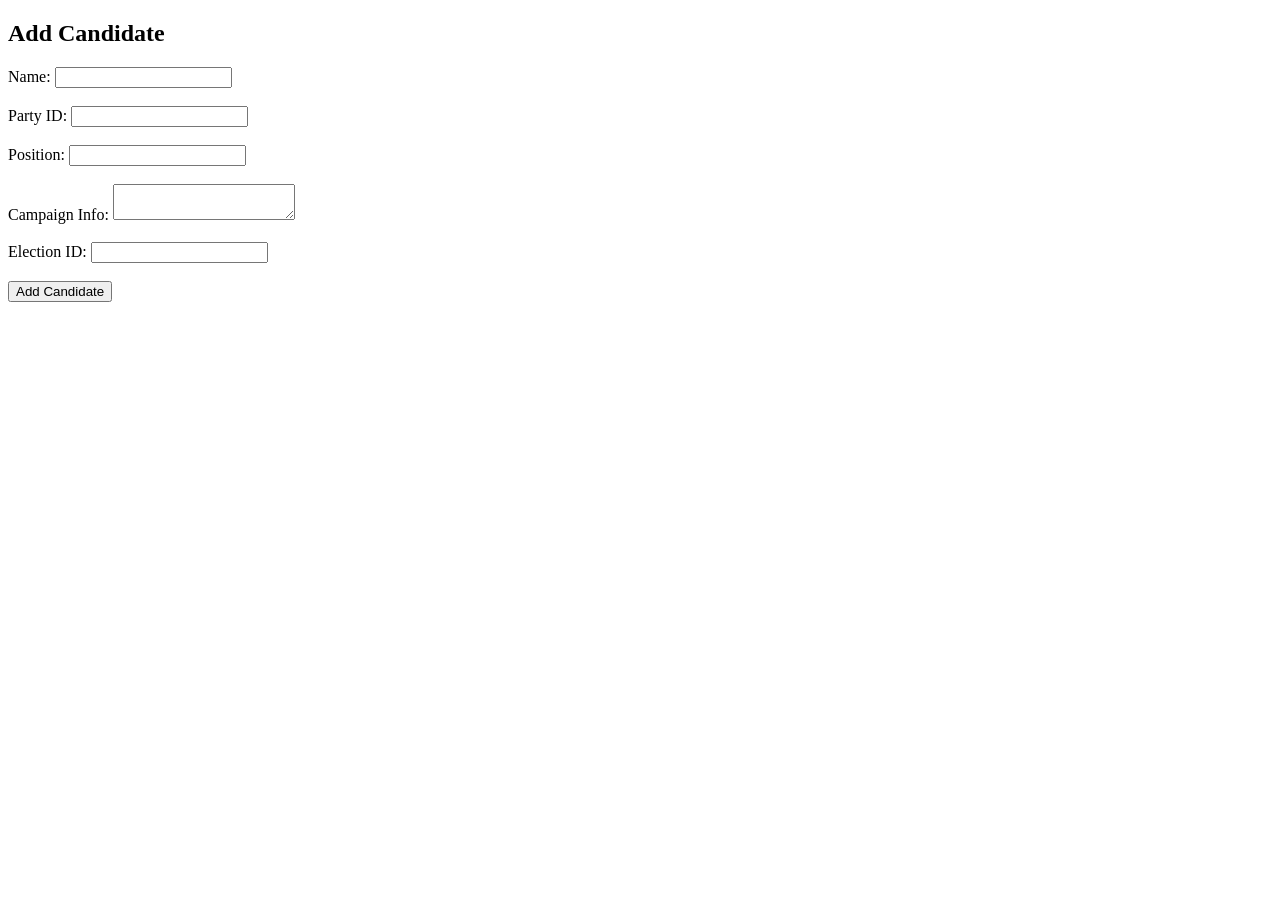
<file: frontend/add-candidate.html>
<!DOCTYPE html>
<html>
<head>
    <title>Add Candidate</title>
    <meta name="viewport" content="width=device-width, initial-scale=1.0">
</head>

<body>
    <h2>Add Candidate</h2>
    <form id="candidateForm">
        <label>Name:</label>
        <input type="text" id="name" required><br><br>
        <label>Party ID:</label>
        <input type="number" id="partyId" required><br><br>
        <label>Position:</label>
        <input type="text" id="position"><br><br>
        <label>Campaign Info:</label>
        <textarea id="campaignInfo"></textarea><br><br>
        <label>Election ID:</label>
        <input type="number" id="electionId" required><br><br>

        <button type="submit">Add Candidate</button>
    </form>

    <p id="msg"></p>

    <script>
        document.getElementById("candidateForm").addEventListener("submit", function(e) {
            e.preventDefault();

            const candidate = {
                name: document.getElementById("name").value,
                partyId: parseInt(document.getElementById("partyId").value),
                position: document.getElementById("position").value,
                campaignInfo: document.getElementById("campaignInfo").value,
                electionId: parseInt(document.getElementById("electionId").value)
            };

            fetch("http://localhost:8080/candidates/add", {
                method: "POST",
                headers: { "Content-Type": "application/json" },
                body: JSON.stringify(candidate)
            })
            .then(res => res.text())
            .then(msg => document.getElementById("msg").textContent = msg)
            .catch(() => document.getElementById("msg").textContent = "Error adding candidate.");
        });
    </script>
</body>
</html>
</file>
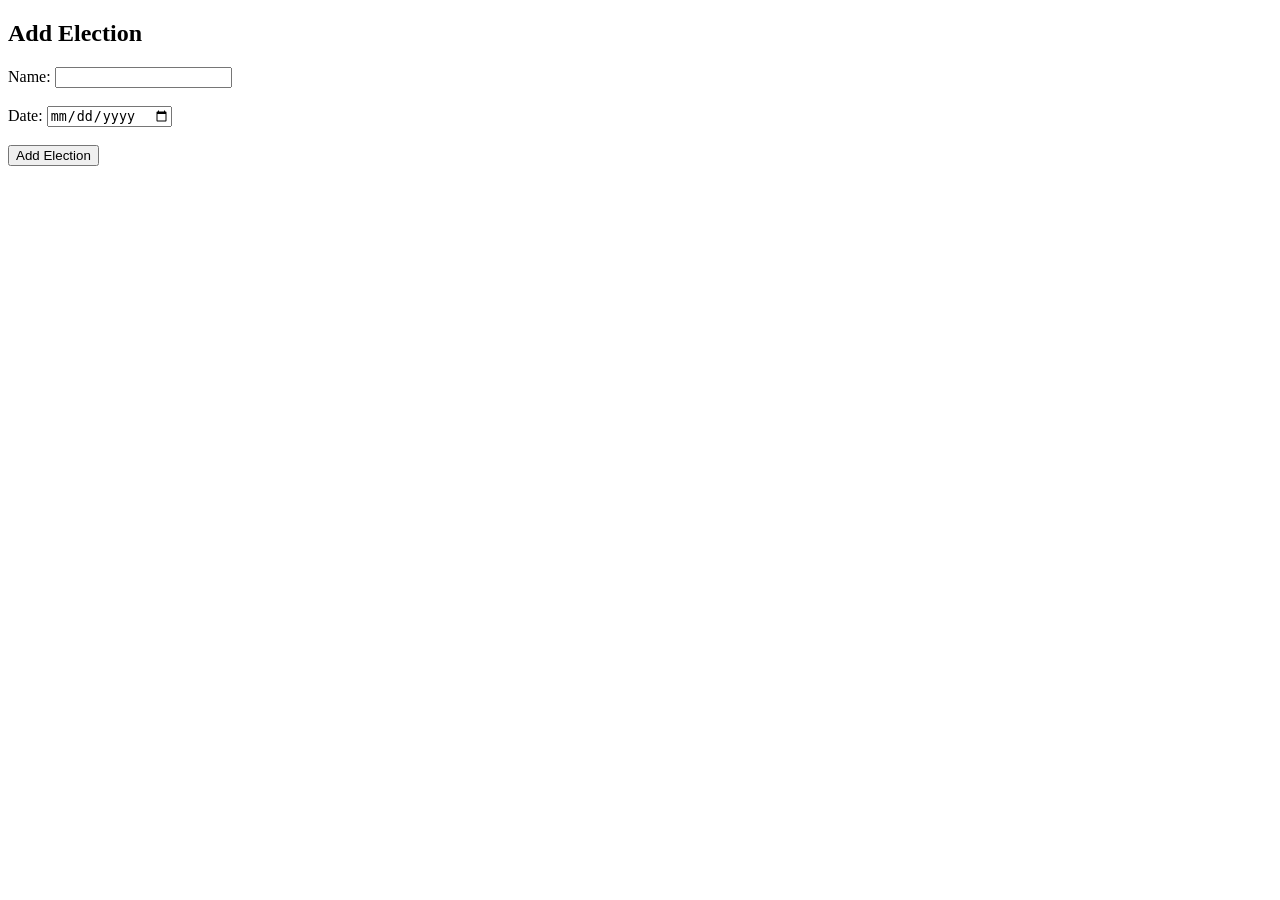
<file: frontend/add-election.html>
<!DOCTYPE html>
<html>
<head>
    <title>Add Election</title>
    <meta name="viewport" content="width=device-width, initial-scale=1.0">
</head>

<body>
    <h2>Add Election</h2>
    <form id="electionForm">
        <label>Name:</label>
        <input type="text" id="name" required><br><br>
        <label>Date:</label>
        <input type="date" id="date" required><br><br>
        <button type="submit">Add Election</button>
    </form>

    <p id="msg"></p>

    <script>
        document.getElementById("electionForm").addEventListener("submit", function(e) {
            e.preventDefault();

            const election = {
                name: document.getElementById("name").value,
                date: document.getElementById("date").value
            };

            fetch("http://localhost:8080/elections/add", {
                method: "POST",
                headers: { "Content-Type": "application/json" },
                body: JSON.stringify(election)
            })
            .then(res => res.text())
            .then(msg => document.getElementById("msg").textContent = msg)
            .catch(() => document.getElementById("msg").textContent = "Error adding election.");
        });
    </script>
</body>
</html>
</file>
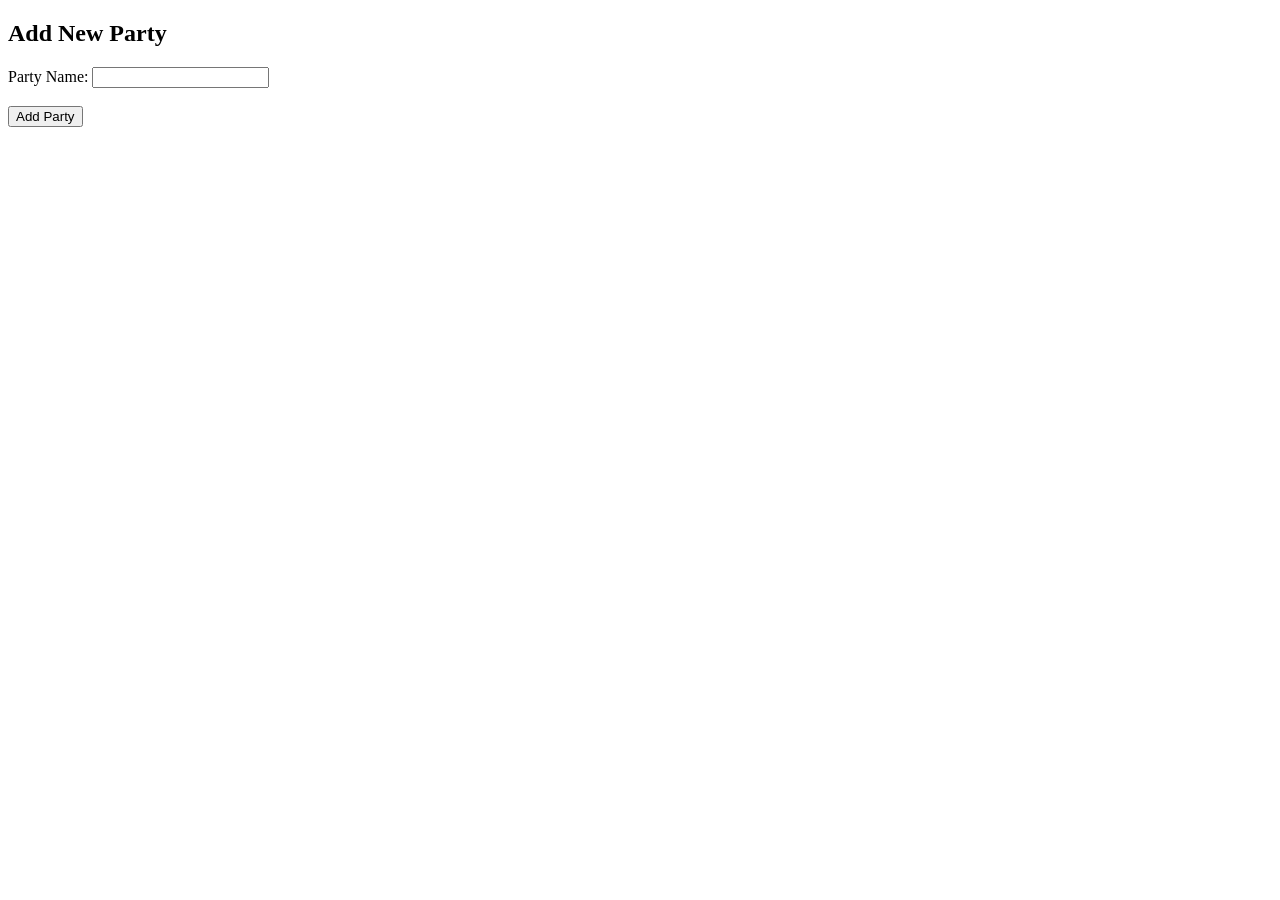
<file: frontend/add-party.html>
<!DOCTYPE html>
<html>
<head>
    <title>Add Party</title>
    <meta name="viewport" content="width=device-width, initial-scale=1.0">
   


</head>
<body>
    <h2>Add New Party</h2>
    <form id="partyForm">
        <label>Party Name:</label>
        <input type="text" id="name" required><br><br>
        <button type="submit">Add Party</button>
    </form>

    <p id="msg"></p>

    <script>
        document.getElementById("partyForm").addEventListener("submit", function(e) {
            e.preventDefault();
            const name = document.getElementById("name").value;

            fetch("http://localhost:8080/parties/add", {
                method: "POST",
                headers: { "Content-Type": "application/json" },
                body: JSON.stringify({ name })
            })
            .then(res => res.text())
            .then(msg => document.getElementById("msg").textContent = msg)
            .catch(() => document.getElementById("msg").textContent = "Error adding party.");
        });
    </script>
</body>
</html>
</file>
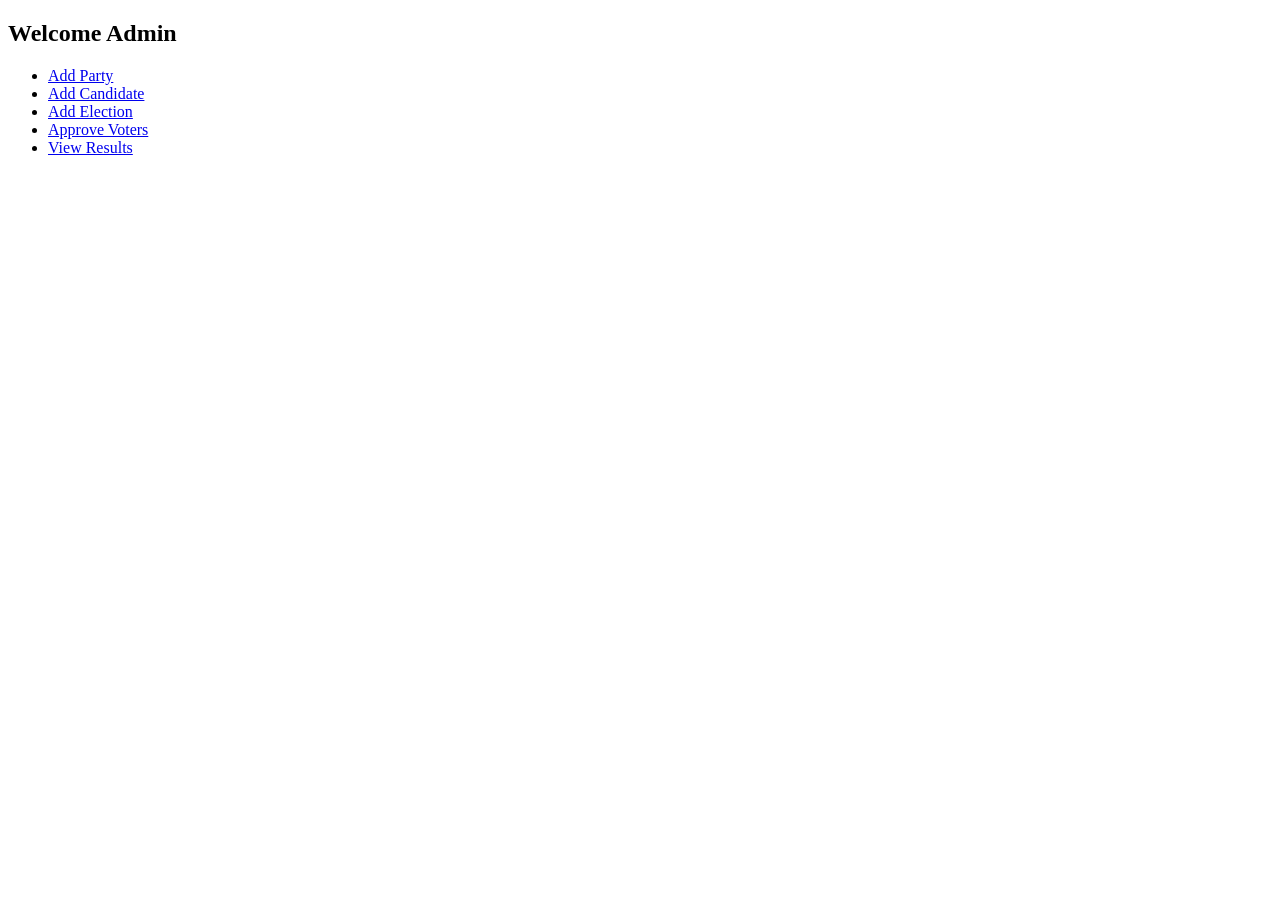
<file: frontend/admin-dashboard.html>
<!DOCTYPE html>
<html>
<head>
    <title>Admin Dashboard</title>
    <meta name="viewport" content="width=device-width, initial-scale=1.0">
</head>
<body>
    <h2>Welcome Admin</h2>
    <ul>
        <li><a href="add-party.html">Add Party</a></li>
        <li><a href="add-candidates.html">Add Candidate</a></li>
        <li><a href="add-election.html">Add Election</a></li>
        <li><a href="approve-voters.html">Approve Voters</a></li>
        <li><a href="results.html">View Results</a></li>
    </ul>

    <script src="navbar.js"></script>

</body>
</html>
</file>
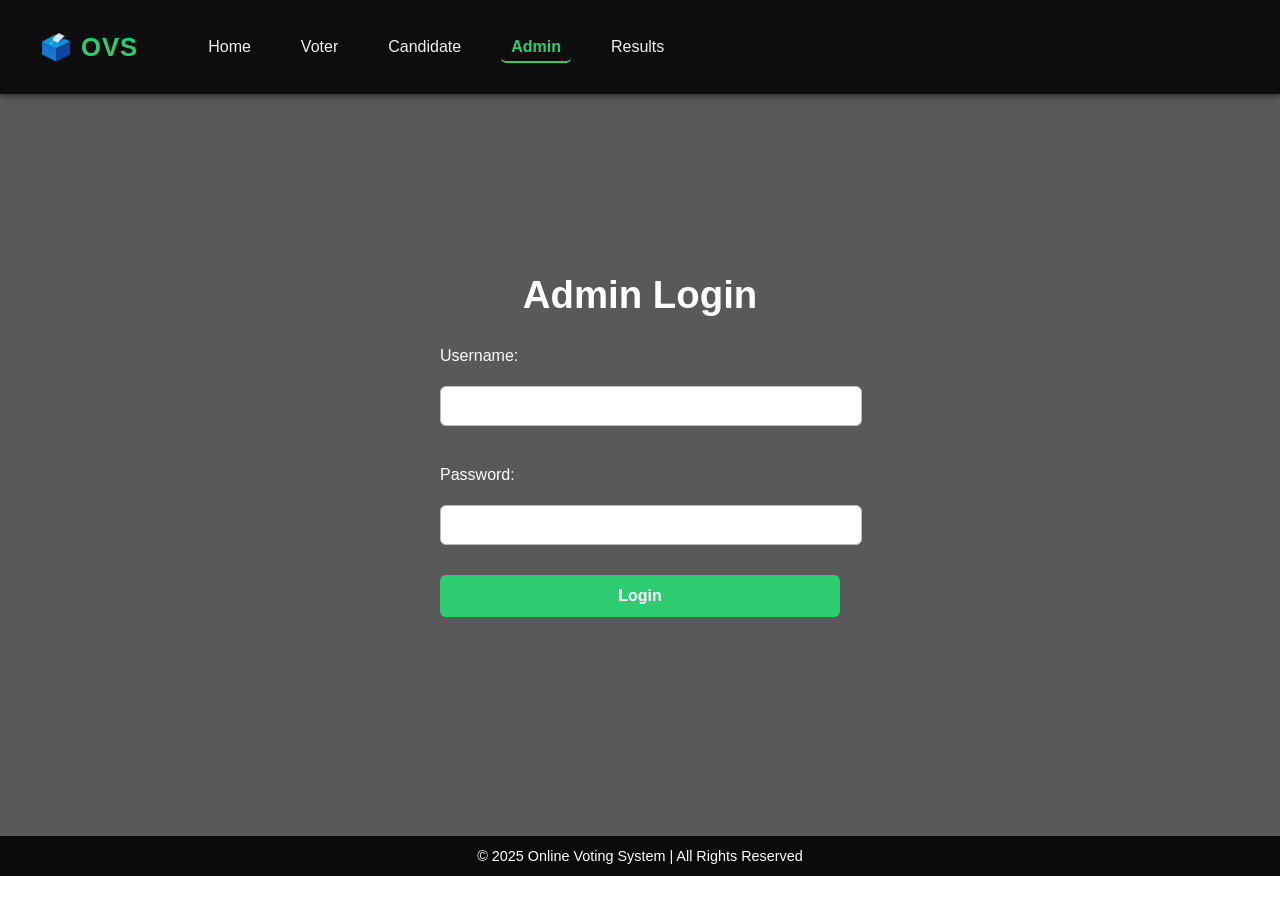
<file: frontend/admin-login.html>
<!DOCTYPE html>
<html lang="en">
<head>
  <meta charset="UTF-8">
  <meta name="viewport" content="width=device-width, initial-scale=1.0">
  <title>Admin Login | OVS</title>
  <link rel="stylesheet" href="style.css">
  <link rel="stylesheet" href="form.css">
</head>
<body>
  <!-- Navbar -->
  <nav>
    <div class="logo">🗳️ OVS</div>
    <div class="hamburger">
      <span></span>
      <span></span>
      <span></span>
    </div>
    <ul>
      <li><a href="index.html">Home</a></li>
      <li><a href="voter-login.html">Voter</a></li>
      <li><a href="candidate-login.html">Candidate</a></li>
      <li><a href="admin-login.html" class="active">Admin</a></li>
      <li><a href="results.html">Results</a></li>
    </ul>
  </nav>

  <!-- Overlay + Page Content -->
  <div class="overlay">
    <h2>Admin Login</h2>
    <form id="loginForm">
      <label for="username">Username:</label>
      <input type="text" id="username" required>

      <label for="password">Password:</label>
      <input type="password" id="password" required>

      <button type="submit">Login</button>
    </form>

    <!-- OTP step (hidden at first) -->
    <form id="otpForm" style="display:none; margin-top:20px;">
      <label for="otp">Enter OTP:</label>
      <input type="text" id="otp" required placeholder="6-digit code">
      <button type="submit">Verify OTP</button>
    </form>

    <p id="loginMsg"></p>
  </div>

  <!-- Footer -->
  <footer>
    © 2025 Online Voting System | All Rights Reserved
  </footer>

  <script>
    // Step 1: Username + Password
    document.getElementById("loginForm").addEventListener("submit", function(e) {
      e.preventDefault();
      const username = document.getElementById("username").value;
      const password = document.getElementById("password").value;

      fetch("http://localhost:8080/admin/login", {
        method: "POST",
        headers: { "Content-Type": "application/json" },
        body: JSON.stringify({ username, password })
      })
      .then(res => res.text())
      .then(msg => {
        if (msg === "Password OK. OTP sent.") {
          document.getElementById("loginMsg").textContent = "OTP sent to your email/phone.";
          document.getElementById("loginForm").style.display = "none"; // hide login
          document.getElementById("otpForm").style.display = "block";  // show OTP
        } else {
          document.getElementById("loginMsg").textContent = msg;
        }
      })
      .catch(() => document.getElementById("loginMsg").textContent = "Error logging in.");
    });

    // Step 2: OTP Verification
    document.getElementById("otpForm").addEventListener("submit", function(e) {
      e.preventDefault();
      const otp = document.getElementById("otp").value;

      fetch("http://localhost:8080/admin/verify-otp", {
        method: "POST",
        headers: { "Content-Type": "application/json" },
        body: JSON.stringify({ otp })
      })
      .then(res => res.text())
      .then(msg => {
        if (msg === "Login successful") {
          window.location.href = "admin-dashboard.html";
        } else {
          document.getElementById("loginMsg").textContent = msg;
        }
      })
      .catch(() => document.getElementById("loginMsg").textContent = "Error verifying OTP.");
    });
  </script>

  <script src="navbar.js"></script>
</body>
</html>


<!-- <!DOCTYPE html>
<html lang="en">
<head>
    <meta charset="UTF-8">
    <meta name="viewport" content="width=device-width, initial-scale=1.0">
    <title>Admin Login | OVS</title>
    <link rel="stylesheet" href="style.css">
    <link rel="stylesheet" href="form.css">

</head>
<body>
     Navbar 
    <nav>
        <div class="logo">🗳️ OVS</div>

        <div class="hamburger">
            <span></span>
            <span></span>
            <span></span>
       </div>
        
        <ul>
            <li><a href="index.html">Home</a></li>
            <li><a href="voter-login.html">Voter</a></li>
            <li><a href="candidates.html">Candidate</a></li>
            <li><a href="admin-login.html" class="active">Admin</a></li>
            <li><a href="results.html">Results</a></li>
        </ul>
    </nav>

    <!-- Overlay + Page Content 
    <div class="overlay">
        <h2>Admin Login</h2>
        <form id="loginForm">
            <label for="username">Username:</label>
            <input type="text" id="username" required>

            <label for="password">Password:</label>
            <input type="password" id="password" required>

            <button type="submit">Login</button>
        </form>
        <p id="loginMsg"></p>
    </div>

    <!-- Footer 
    <footer>
        © 2025 Online Voting System | All Rights Reserved
    </footer>

    <script>
        document.getElementById("loginForm").addEventListener("submit", function(e) {
            e.preventDefault();
            const username = document.getElementById("username").value;
            const password = document.getElementById("password").value;

            fetch("http://localhost:8080/admin/login", {
                method: "POST",
                headers: { "Content-Type": "application/json" },
                body: JSON.stringify({ username, password })
            })
            .then(res => res.text())
            .then(msg => {
                document.getElementById("loginMsg").textContent = msg;
                if (msg === "Login successful") {
                    window.location.href = "admin-dashboard.html";
                }
            })
            .catch(() => document.getElementById("loginMsg").textContent = "Error logging in.");
        });
    </script>

     <script src="navbar.js"></script>
</body>
</html> -->
</file>
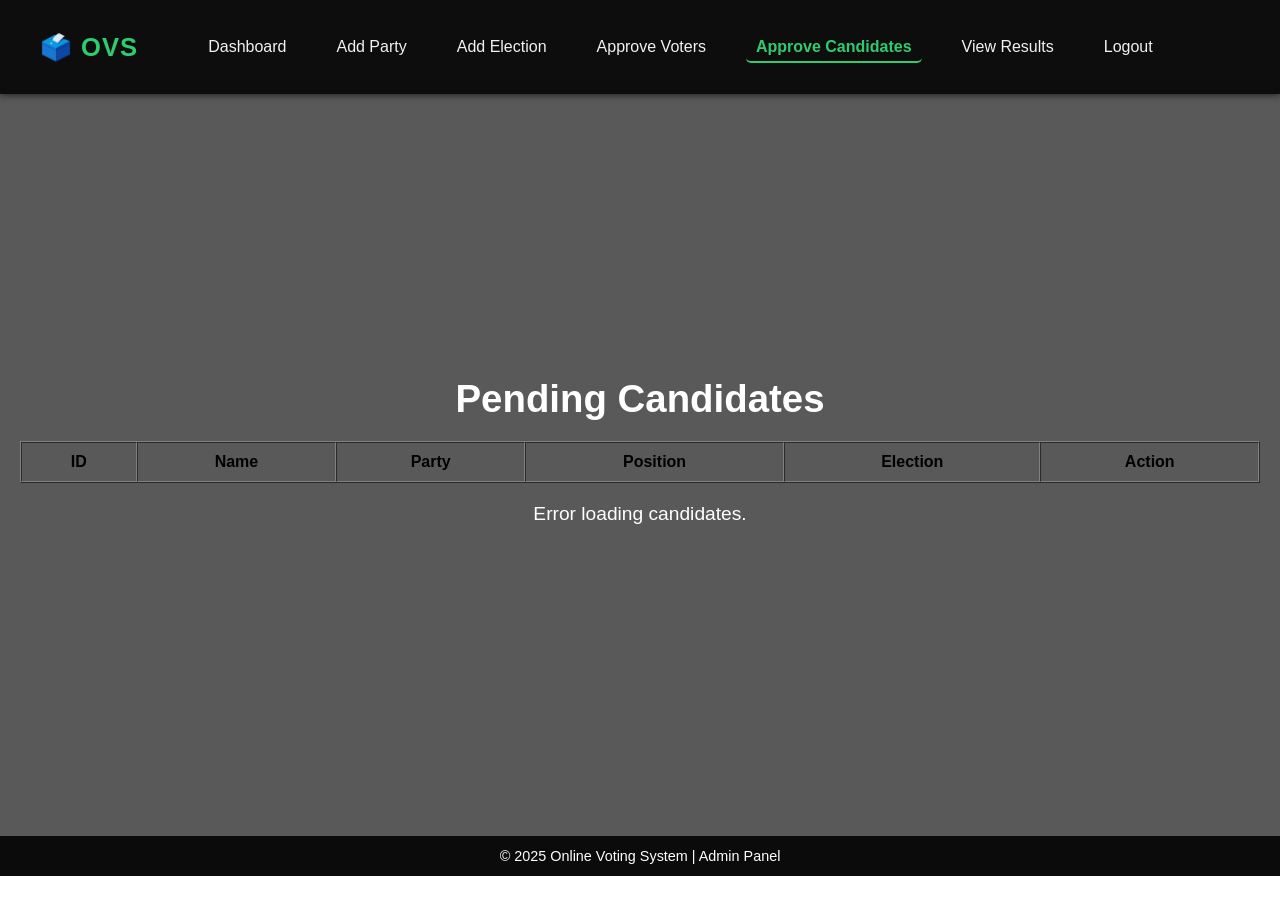
<file: frontend/approve-candidates.html>
<!DOCTYPE html>
<html lang="en">
<head>
  <meta charset="UTF-8">
  <meta name="viewport" content="width=device-width, initial-scale=1.0">
  <title>Approve Candidates | OVS</title>
  <link rel="stylesheet" href="style.css">
  <link rel="stylesheet" href="form.css">
</head>
<body>
  <!-- Navbar -->
  <nav>
    <div class="logo">🗳️ OVS</div>
    <ul>
      <li><a href="admin-dashboard.html">Dashboard</a></li>
      <li><a href="add-party.html">Add Party</a></li>
      <li><a href="add-election.html">Add Election</a></li>
      <li><a href="approve-voters.html">Approve Voters</a></li>
      <li><a href="approve-candidates.html" class="active">Approve Candidates</a></li>
      <li><a href="results.html">View Results</a></li>
      <li><a href="#" id="logoutBtn">Logout</a></li>
    </ul>
  </nav>

  <!-- Content -->
  <div class="overlay">
    <h2>Pending Candidates</h2>
    <table id="candidatesTable" border="1" cellpadding="10" cellspacing="0" style="width:100%; color:#000;">
      <thead>
        <tr>
          <th>ID</th>
          <th>Name</th>
          <th>Party</th>
          <th>Position</th>
          <th>Election</th>
          <th>Action</th>
        </tr>
      </thead>
      <tbody>
        <!-- Candidates will be loaded here -->
      </tbody>
    </table>
    <p id="msg"></p>
  </div>

  <footer>
    © 2025 Online Voting System | Admin Panel
  </footer>

  <script>
    // Logout
    document.getElementById("logoutBtn").addEventListener("click", () => {
      localStorage.removeItem("adminUser");
      window.location.href = "admin-login.html";
    });

    // Load pending candidates
    async function loadCandidates() {
      try {
        const res = await fetch("http://localhost:8080/admin/candidates/pending");
        const candidates = await res.json();
        const tbody = document.querySelector("#candidatesTable tbody");
        tbody.innerHTML = "";

        candidates.forEach(c => {
          const row = document.createElement("tr");
          row.innerHTML = `
            <td>${c.Candidate_ID}</td>
            <td>${c.Name}</td>
            <td>${c.Party_Name || "Independent"}</td>
            <td>${c.Position}</td>
            <td>${c.Election_Name}</td>
            <td>
              <button onclick="approve(${c.Candidate_ID})">Approve</button>
              <button onclick="reject(${c.Candidate_ID})">Reject</button>
            </td>
          `;
          tbody.appendChild(row);
        });
      } catch (err) {
        document.getElementById("msg").textContent = "Error loading candidates.";
      }
    }

    // Approve candidate
    async function approve(id) {
      try {
        const res = await fetch(`http://localhost:8080/admin/candidate/approve/${id}`, { method: "POST" });
        const msg = await res.text();
        document.getElementById("msg").textContent = msg;
        loadCandidates();
      } catch {
        document.getElementById("msg").textContent = "Error approving candidate.";
      }
    }

    // Reject candidate
    async function reject(id) {
      try {
        const res = await fetch(`http://localhost:8080/admin/candidate/reject/${id}`, { method: "POST" });
        const msg = await res.text();
        document.getElementById("msg").textContent = msg;
        loadCandidates();
      } catch {
        document.getElementById("msg").textContent = "Error rejecting candidate.";
      }
    }

    // Initial load
    loadCandidates();
  </script>
</body>
</html>
</file>
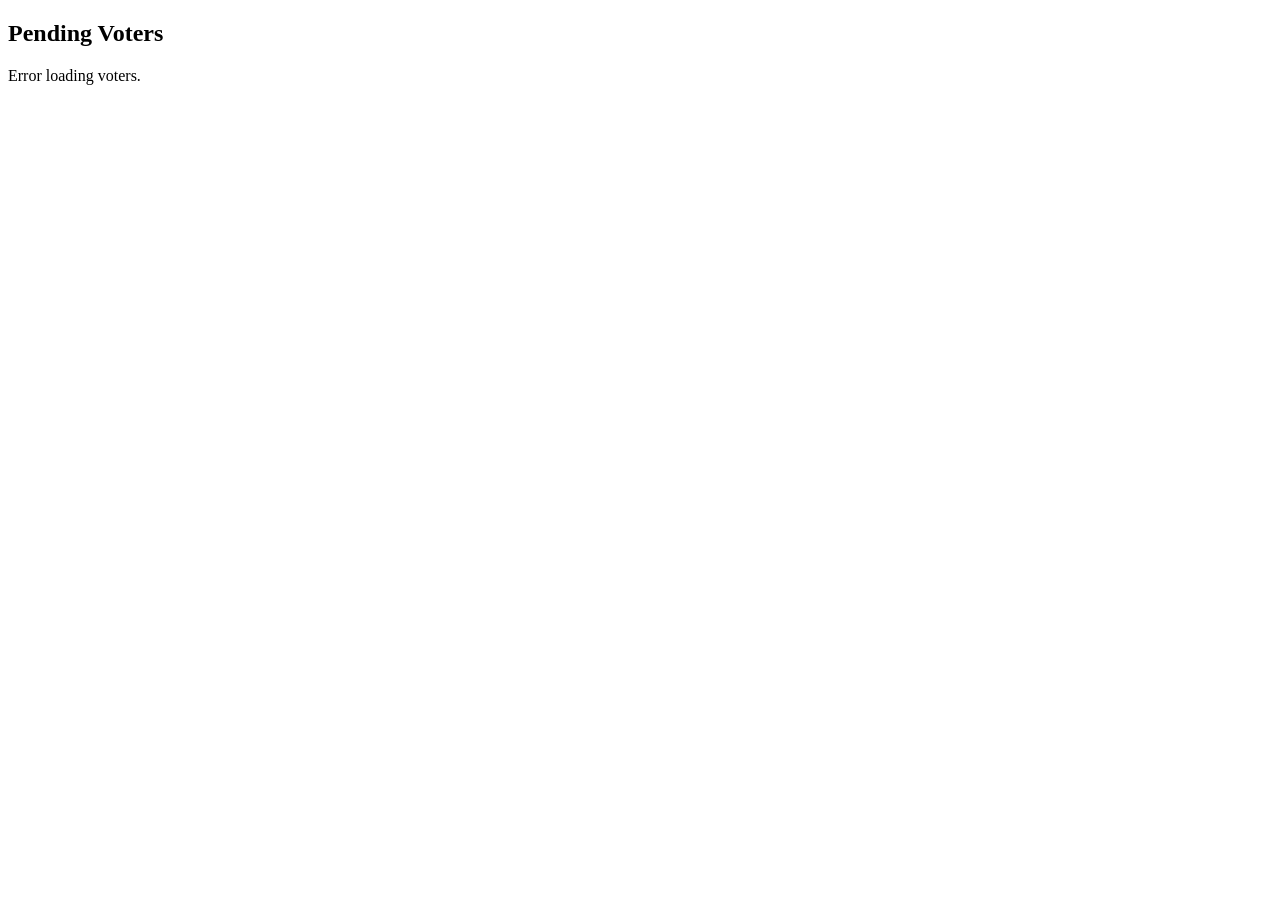
<file: frontend/approve-voters.html>
<!DOCTYPE html>
<html>
<head>
    <title>Approve Voters</title>
    <meta name="viewport" content="width=device-width, initial-scale=1.0">

</head>
<body>
    <h2>Pending Voters</h2>
    <div id="voters"></div>

    <script>
        function fetchVoters() {
            fetch("http://localhost:8080/voters/pending")
            .then(res => res.json())
            .then(voters => {
                let html = "<ul>";
                voters.forEach(v => {
                    html += `<li>${v.name} (${v.email})
                        <button onclick="approveVoter(${v.voterId})">Approve</button>
                    </li>`;
                });
                html += "</ul>";
                document.getElementById("voters").innerHTML = html;
            })
            .catch(() => document.getElementById("voters").textContent = "Error loading voters.");
        }

        function approveVoter(voterId) {
            fetch(`http://localhost:8080/voters/approve/${voterId}`, { method: "PUT" })
            .then(res => res.text())
            .then(() => fetchVoters());
        }

        fetchVoters();
    </script>
</body>
</html>
</file>
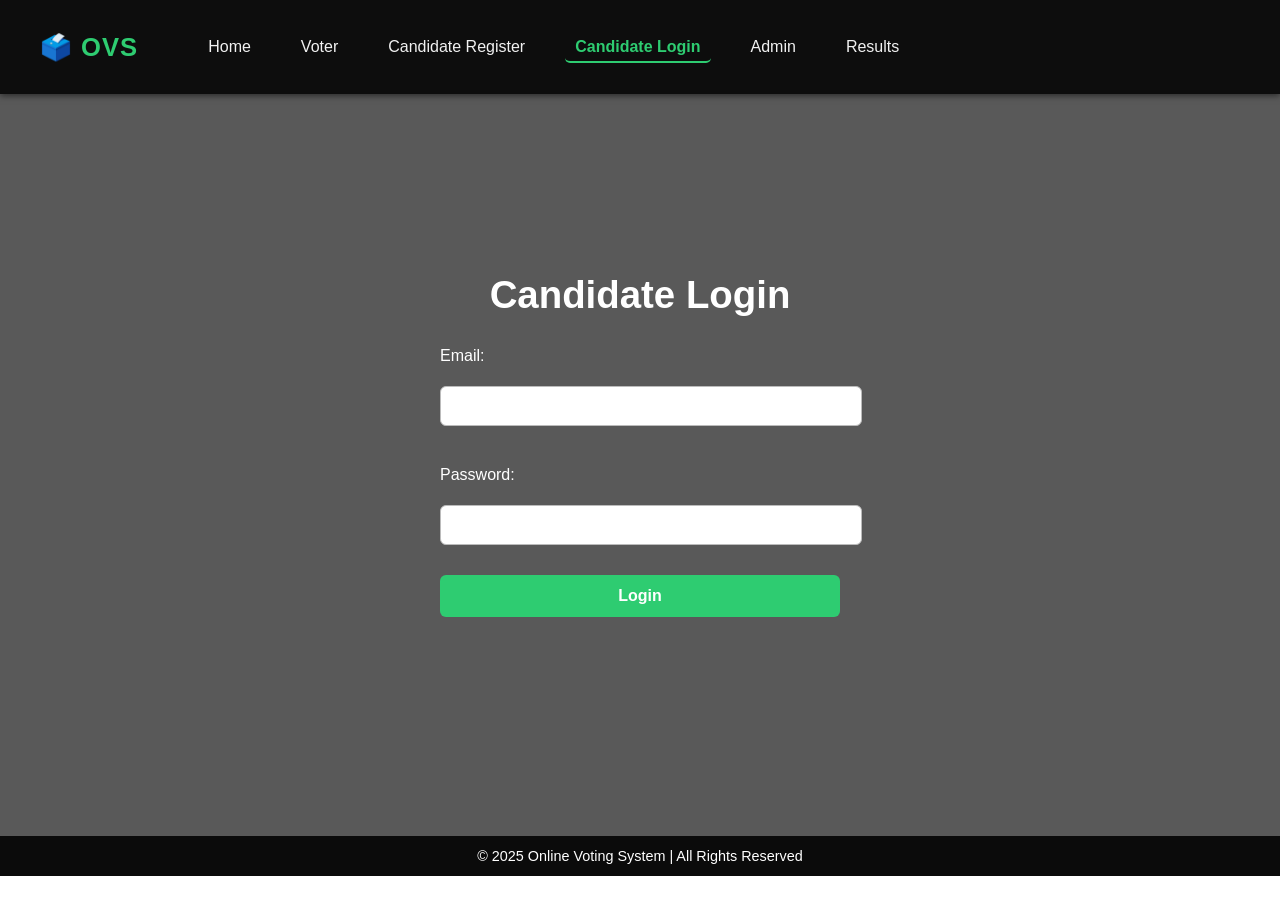
<file: frontend/candidate-login.html>
<!DOCTYPE html>
<html lang="en">
<head>
  <meta charset="UTF-8">
  <meta name="viewport" content="width=device-width, initial-scale=1.0">
  <title>Candidate Login | OVS</title>
  <link rel="stylesheet" href="style.css">
  <link rel="stylesheet" href="form.css">
</head>
<body>
  <nav>
    <div class="logo">🗳️ OVS</div>
    <ul>
      <li><a href="index.html">Home</a></li>
      <li><a href="voter-login.html">Voter</a></li>
      <li><a href="candidate-register.html">Candidate Register</a></li>
      <li><a href="candidate-login.html" class="active">Candidate Login</a></li>
      <li><a href="admin-login.html">Admin</a></li>
      <li><a href="results.html">Results</a></li>
    </ul>
  </nav>

  <div class="overlay">
    <h2>Candidate Login</h2>
    <form id="candidateLoginForm">
      <label>Email:</label>
      <input type="email" id="email" required>

      <label>Password:</label>
      <input type="password" id="password" required>

      <button type="submit">Login</button>
    </form>
    <p id="loginMsg"></p>
  </div>

  <footer>
    © 2025 Online Voting System | All Rights Reserved
  </footer>

  <script>
    document.getElementById("candidateLoginForm").addEventListener("submit", function(e) {
      e.preventDefault();
      const email = document.getElementById("email").value;
      const password = document.getElementById("password").value;

      fetch("http://localhost:8080/candidates/login", {
        method: "POST",
        headers: { "Content-Type": "application/json" },
        body: JSON.stringify({ email, password })
      })
      .then(res => res.text())
      .then(msg => {
        document.getElementById("loginMsg").textContent = msg;
        if (msg === "Login successful") {
          window.location.href = "candidate-dashboard.html";
        }
      })
      .catch(() => document.getElementById("loginMsg").textContent = "Error logging in.");
    });
  </script>
</body>
</html>
</file>
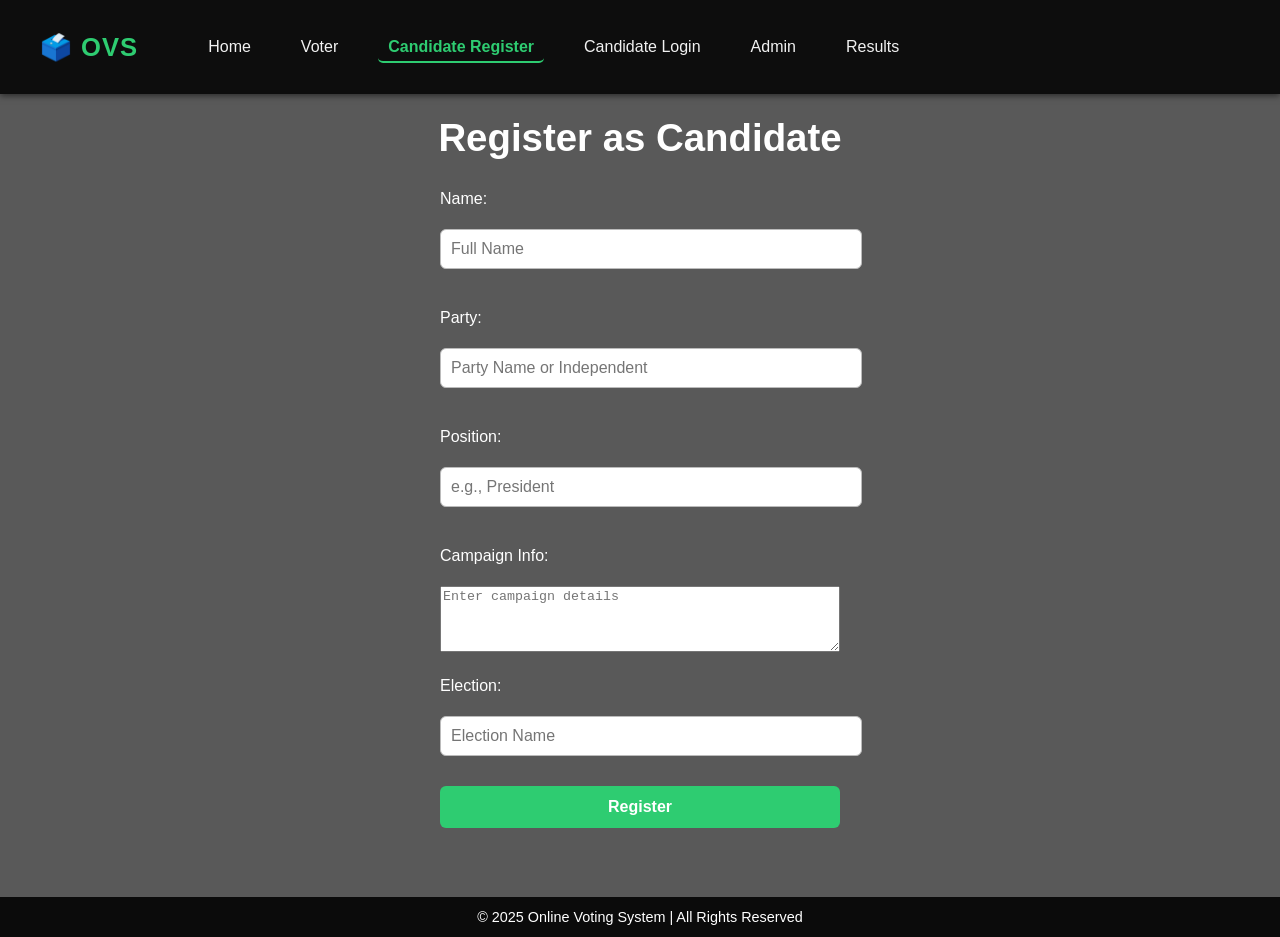
<file: frontend/candidate-register.html>
<!DOCTYPE html>
<html lang="en">
<head>
  <meta charset="UTF-8">
  <meta name="viewport" content="width=device-width, initial-scale=1.0">
  <title>Candidate Registration | OVS</title>
  <link rel="stylesheet" href="style.css">
  <link rel="stylesheet" href="form.css">
</head>
<body>
  <!-- Navbar -->
  <nav>
    <div class="logo">🗳️ OVS</div>
    <div class="hamburger">
        <span></span>
        <span></span>
        <span></span>
    </div>
    <ul>
        <li><a href="index.html">Home</a></li>
        <li><a href="voter-login.html">Voter</a></li>
        <li><a href="candidate-register.html" class="active">Candidate Register</a></li>
       <li><a href="candidate-login.html">Candidate Login</a></li>
        <li><a href="admin-login.html">Admin</a></li>
        <li><a href="results.html">Results</a></li>
    </ul>
  </nav>

  <!-- Overlay + Form -->
  <div class="overlay">
    <h2>Register as Candidate</h2>
    <form id="candidateRegisterForm">
      <label>Name:</label>
      <input type="text" id="name" placeholder="Full Name" required>

      <label>Party:</label>
      <input type="text" id="party" placeholder="Party Name or Independent" required>

      <label>Position:</label>
      <input type="text" id="position" placeholder="e.g., President" required>

      <label>Campaign Info:</label>
      <textarea id="campaign_info" rows="4" placeholder="Enter campaign details" required></textarea>

      <label>Election:</label>
      <input type="text" id="election" placeholder="Election Name" required>

      <button type="submit">Register</button>
    </form>
    <p id="registerMsg"></p>
  </div>

  <!-- Footer -->
  <footer>
    © 2025 Online Voting System | All Rights Reserved
  </footer>

  <!-- Script -->
  <script>
    document.getElementById("candidateRegisterForm").addEventListener("submit", function(e) {
      e.preventDefault();

      const candidate = {
        name: document.getElementById("name").value,
        party: document.getElementById("party").value,
        position: document.getElementById("position").value,
        campaign_info: document.getElementById("campaign_info").value,
        election: document.getElementById("election").value
      };

      fetch("http://localhost:8080/candidates/register", {
        method: "POST",
        headers: { "Content-Type": "application/json" },
        body: JSON.stringify(candidate)
      })
      .then(res => res.text())
      .then(msg => document.getElementById("registerMsg").textContent = msg)
      .catch(() => document.getElementById("registerMsg").textContent = "Error registering candidate.");
    });
  </script>
  <script src="navbar.js"></script>
</body>
</html>
</file>
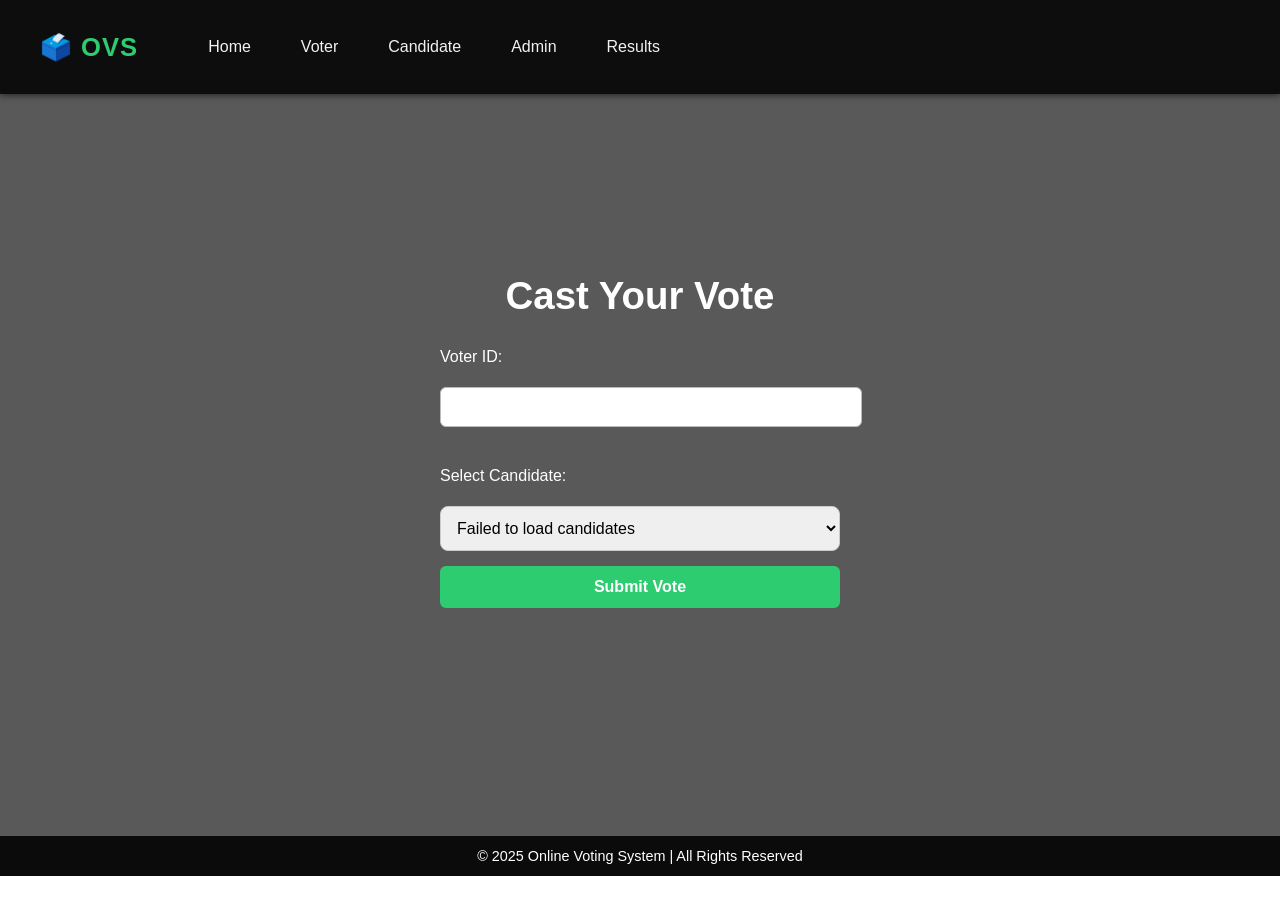
<file: frontend/vote.html>
<!DOCTYPE html>
<html lang="en">
<head>
    <meta charset="UTF-8">
    <meta name="viewport" content="width=device-width, initial-scale=1.0">
    <title>Cast Your Vote | OVS</title>
    <link rel="stylesheet" href="style.css">
    <link rel="stylesheet" href="form.css">
</head>
<body>
    <!-- Navbar -->
    <nav>
        <div class="logo">🗳️ OVS</div>

        <div class="hamburger">
            <span></span>
            <span></span>
            <span></span>
       </div>

        <ul>
            <li><a href="index.html">Home</a></li>
            <li><a href="voter-login.html">Voter</a></li>
            <li><a href="candidate-login.html">Candidate</a></li>
            <li><a href="admin-login.html">Admin</a></li>
            <li><a href="results.html">Results</a></li>
        </ul>
    </nav>

    <!-- Overlay + Page Content -->
    <div class="overlay">
        <h2>Cast Your Vote</h2>
        <form id="voteForm">
            <label for="voterId">Voter ID:</label>
            <input type="number" id="voterId" min="1" required>

            <label for="candidateId">Select Candidate:</label>
            <select id="candidateId" required>
                <option value="">Loading candidates...</option>
            </select>

            <button type="submit">Submit Vote</button>
        </form>

        <p id="voteMsg"></p>
    </div>

    <!-- Footer -->
    <footer>
        © 2025 Online Voting System | All Rights Reserved
    </footer>

    <!-- Script -->
    <script>
        // Fetch candidates list from backend
        fetch('http://localhost:8080/candidates/all')
            .then(response => response.json())
            .then(candidates => {
                const select = document.getElementById('candidateId');
                select.innerHTML = "";  // Clear placeholder

                candidates.forEach(candidate => {
                    const option = document.createElement('option');
                    option.value = candidate.candidateId;
                    option.textContent = candidate.name;
                    select.appendChild(option);
                });
            })
            .catch(() => {
                document.getElementById('candidateId').innerHTML =
                    "<option value=''>Failed to load candidates</option>";
            });

        // Vote form submit handler
        document.getElementById('voteForm').addEventListener('submit', function(e) {
            e.preventDefault();
            const voterId = parseInt(document.getElementById('voterId').value, 10);
            const candidateId = parseInt(document.getElementById('candidateId').value, 10);

            if (!candidateId) {
                document.getElementById('voteMsg').textContent = "Please select a candidate.";
                return;
            }

            fetch('http://localhost:8080/votes/cast', {
                method: 'POST',
                headers: {'Content-Type': 'application/json'},
                body: JSON.stringify({
                    voterId: voterId,
                    candidateId: candidateId,
                    electionId: 1 // Your election ID
                })
            })
            .then(response => response.text())
            .then(msg => {
                document.getElementById('voteMsg').textContent = msg;
            })
            .catch(() => {
                document.getElementById('voteMsg').textContent = "Network/API error!";
            })
        });
    </script>
     <script src="navbar.js"></script>
</body>
</html>



<!-- <!DOCTYPE html>
<html>
<head>
    <title>Cast Your Vote</title>
</head>
<body>
    <h2>Cast Your Vote</h2>
    <form id="voteForm">
        <label for="voterId">Voter ID:</label>
        <input type="number" id="voterId" min="1" required><br><br>

        <label for="candidateId">Select Candidate:</label>
        <select id="candidateId" required>
            <option value="">Loading candidates...</option>
        </select><br><br>

        <button type="submit">Submit Vote</button>
    </form>

    <p id="voteMsg"></p>

    <script>
        // Backend se candidates list fetch karo
        fetch('http://localhost:8080/candidates/all')
            .then(response => response.json())
            .then(candidates => {
                const select = document.getElementById('candidateId');
                select.innerHTML = "";  // Clear placeholder

                candidates.forEach(candidate => {
                    const option = document.createElement('option');
                    option.value = candidate.candidateId;
                    option.textContent = candidate.name;
                    select.appendChild(option);
                });
            })
            .catch(() => {
                document.getElementById('candidateId').innerHTML = "<option value=''>Failed to load candidates</option>";
            });

        // Vote form submit handler
        document.getElementById('voteForm').addEventListener('submit', function(e) {
            e.preventDefault();
            const voterId = parseInt(document.getElementById('voterId').value, 10);
            const candidateId = parseInt(document.getElementById('candidateId').value, 10);

            if (!candidateId) {
                document.getElementById('voteMsg').textContent = "Please select a candidate.";
                return;
            }

            fetch('http://localhost:8080/votes/cast', {
                method: 'POST',
                headers: {'Content-Type': 'application/json'},
                body: JSON.stringify({
                    voterId: voterId,
                    candidateId: candidateId,
                    electionId: 1 // aapka election id
                })
            })
            .then(response => response.text())
            .then(msg => {
                document.getElementById('voteMsg').textContent = msg;
            })
            .catch(() => {
                document.getElementById('voteMsg').textContent = "Network/API error!";
            })
        });
    </script>
</body>
</html> -->
</file>
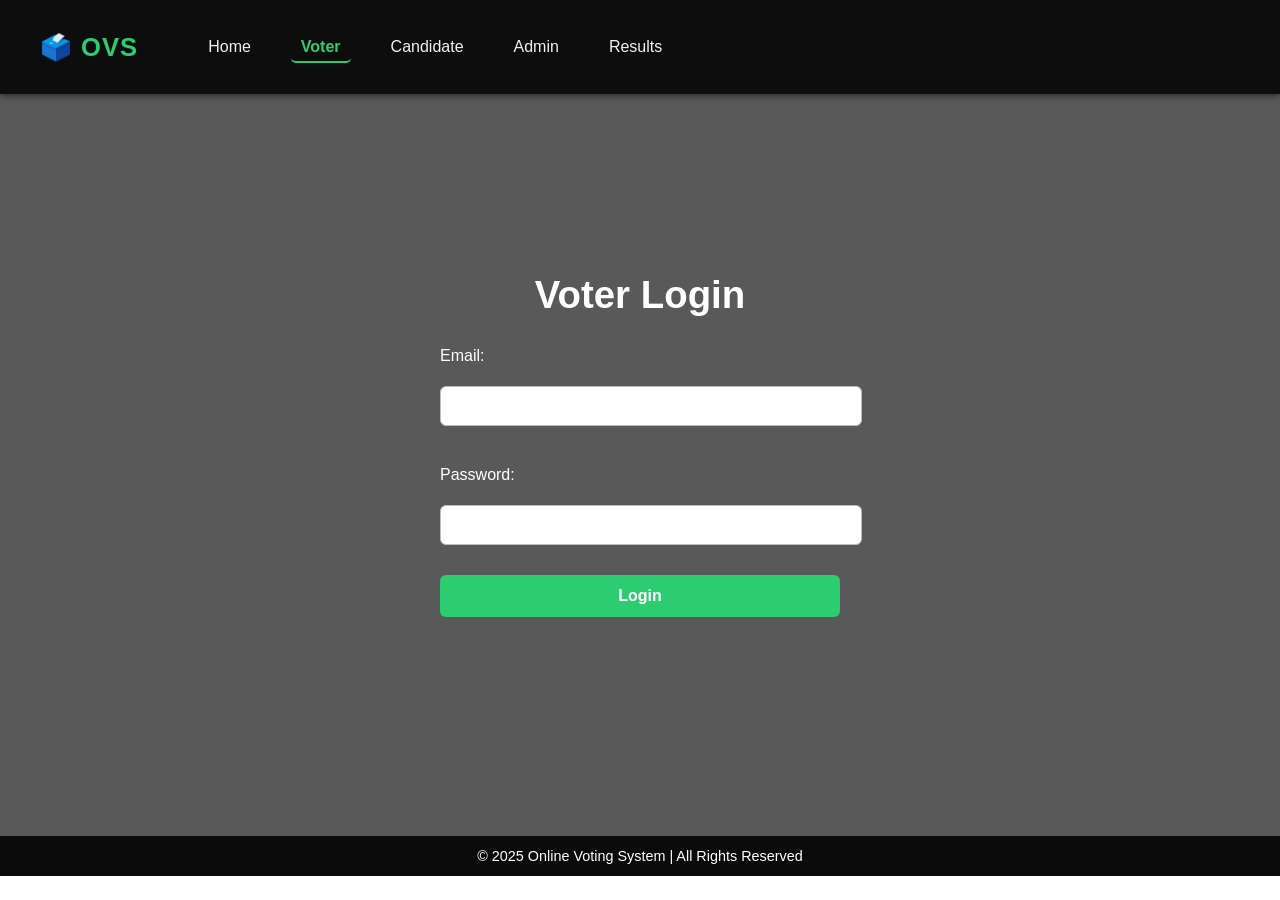
<file: frontend/voter-login.html>
<!DOCTYPE html>
<html lang="en">
<head>
    <meta charset="UTF-8">
    <meta name="viewport" content="width=device-width, initial-scale=1.0">
    <title>Voter Login | OVS</title>
    <link rel="stylesheet" href="style.css">
    <link rel="stylesheet" href="form.css">

</head>
<body>
    <!-- Navbar -->

    <nav>
    <div class="logo">🗳️ OVS</div>

    <div class="hamburger">
            <span></span>
            <span></span>
            <span></span>
       </div>

    <ul>
        <li><a href="index.html">Home</a></li>
        <li><a href="voter-login.html" class="active">Voter</a></li>
        <li><a href="candidate-login.html" >Candidate</a></li>
        <li><a href="admin-login.html">Admin</a></li>
        <li><a href="results.html">Results</a></li>
    </ul>
</nav>
   

    <!-- Overlay + Page Content -->
    <div class="overlay">
        <h2>Voter Login</h2>
        <form id="loginForm">
            <label>Email:</label> 
            <input type="email" id="email" required>
            <label>Password:</label>
            <input type="password" id="password" required>
            <button type="submit">Login</button>
        </form>
        <p id="loginMsg"></p>
    </div>

    <!-- Footer -->
    <footer>
        © 2025 Online Voting System | All Rights Reserved
    </footer>

    <script>
        document.getElementById('loginForm').addEventListener('submit', function(e) {
            e.preventDefault();

            const email = document.getElementById('email').value;
            const password = document.getElementById('password').value;

            fetch('http://localhost:8080/voters/login', {
                method: 'POST',
                headers: { 'Content-Type': 'application/json' },
                body: JSON.stringify({ email, password })
            })
            .then(response => response.text())
            .then(msg => {
                document.getElementById('loginMsg').textContent = msg;
                if (msg === "Login successful") {
                    window.location.href = "vote.html";
                }
            })
            .catch(() => {
                document.getElementById('loginMsg').textContent = "Network/API error!";
            });
        });
    </script>
     <script src="navbar.js"></script>
</body>
</html>

<!-- <!DOCTYPE html>
<html>
<head>
    <title>Voter Login</title>
    <link rel="stylesheet" href="style.css">
    <link rel="stylesheet" href="form.css">

</head>
<body>
    <h2>Voter Login</h2>
    <form id="loginForm">
        <label>Email:</label> 
        <input type="email" id="email" required><br><br>
        <label>Password:</label>
        <input type="password" id="password" required><br><br>
        <button type="submit">Login</button>
    </form>

    <p id="loginMsg"></p>

    <script>
    document.getElementById('loginForm').addEventListener('submit', function(e) {
        e.preventDefault();   // 👈 THIS is preventDefault()

        const email = document.getElementById('email').value;
        const password = document.getElementById('password').value;




        fetch('http://localhost:8080/voters/login', {
            method: 'POST',
            headers: { 'Content-Type': 'application/json' },
            body: JSON.stringify({ email, password })
        })
        .then(response => response.text())
        .then(msg => {
            document.getElementById('loginMsg').textContent = msg;
            if (msg === "Login successful") {
                window.location.href = "vote.html";
            }
        })
        .catch(() => {
            document.getElementById('loginMsg').textContent = "Network/API error!";
        });
    });
</script>


    
</body>
</html>  -->
</file>
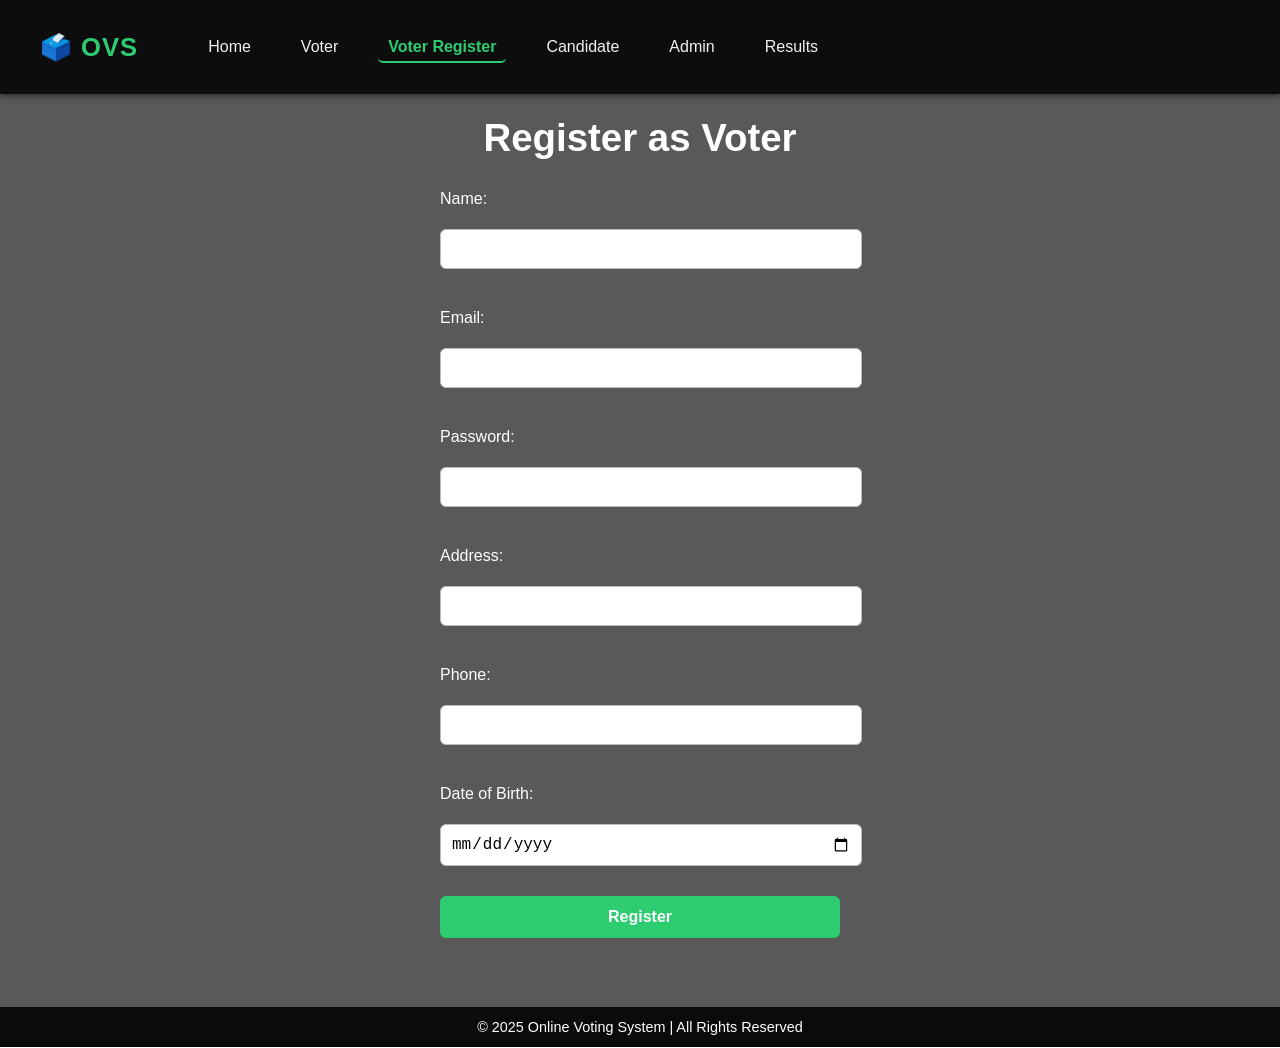
<file: frontend/voter-register.html>
<!DOCTYPE html>
<html lang="en">
<head>
    <meta charset="UTF-8">
    <meta name="viewport" content="width=device-width, initial-scale=1.0">
    <title>Voter Registration | OVS</title>
    <link rel="stylesheet" href="style.css">
    <link rel="stylesheet" href="form.css">

</head>
<body>
    <!-- Navbar -->
    <nav>
        <div class="logo">🗳️ OVS</div>

        <div class="hamburger">
            <span></span>
            <span></span>
            <span></span>
       </div>

        <ul>
            <li><a href="index.html">Home</a></li>
            <li><a href="voter-login.html">Voter</a></li>
            <li><a href="voter-register.html" class="active">Voter Register</a></li>
            <li><a href="candidates.html">Candidate</a></li>
            <li><a href="admin-login.html">Admin</a></li>
            <li><a href="results.html">Results</a></li>
        </ul>
    </nav>

    <!-- Overlay + Page Content -->
    <div class="overlay">
        <h2>Register as Voter</h2>
        <form id="registerForm">
            <label>Name:</label>
            <input type="text" id="name" required>

            <label>Email:</label>
            <input type="email" id="email" required>

            <label>Password:</label>
            <input type="password" id="password" required>

            <label>Address:</label>
            <input type="text" id="address">

            <label>Phone:</label>
            <input type="text" id="phone">

            <label>Date of Birth:</label>
            <input type="date" id="dob">

            <button type="submit">Register</button>
        </form>
        <p id="registerMsg"></p>
    </div>

    <!-- Footer -->
    <footer>
        © 2025 Online Voting System | All Rights Reserved
    </footer>

    <!-- Script -->
    <script>
        document.getElementById("registerForm").addEventListener("submit", function(e) {
            e.preventDefault();

            const voter = {
                name: document.getElementById("name").value,
                email: document.getElementById("email").value,
                password: document.getElementById("password").value,
                address: document.getElementById("address").value,
                phone: document.getElementById("phone").value,
                date_of_birth: document.getElementById("dob").value
            };

            fetch("http://localhost:8080/voters/register", {
                method: "POST",
                headers: { "Content-Type": "application/json" },
                body: JSON.stringify(voter)
            })
            .then(res => res.text())
            .then(msg => document.getElementById("registerMsg").textContent = msg)
            .catch(() => document.getElementById("registerMsg").textContent = "Error registering voter.");
        });
    </script>
     <script src="navbar.js"></script>
</body>
</html>

<!--
<!DOCTYPE html>
<html>
<head>
    <title>Voter Registration</title>
</head>
<body>
    <h2>Register as Voter</h2>
    <form id="registerForm">
        <label>Name:</label>
        <input type="text" id="name" required><br><br>
        <label>Email:</label>
        <input type="email" id="email" required><br><br>
        <label>Password:</label>
        <input type="password" id="password" required><br><br>
        <label>Address:</label>
        <input type="text" id="address"><br><br>
        <label>Phone:</label>
        <input type="text" id="phone"><br><br>
        <label>Date of Birth:</label>
        <input type="date" id="dob"><br><br>
        <button type="submit">Register</button>
    </form>

    <p id="registerMsg"></p>

    <script>
        document.getElementById("registerForm").addEventListener("submit", function(e) {
            e.preventDefault();

            const voter = {
                name: document.getElementById("name").value,
                email: document.getElementById("email").value,
                password: document.getElementById("password").value,
                address: document.getElementById("address").value,
                phone: document.getElementById("phone").value,
                date_of_birth: document.getElementById("dob").value
            };

            fetch("http://localhost:8080/voters/register", {
                method: "POST",
                headers: { "Content-Type": "application/json" },
                body: JSON.stringify(voter)
            })
            .then(res => res.text())
            .then(msg => document.getElementById("registerMsg").textContent = msg)
            .catch(() => document.getElementById("registerMsg").textContent = "Error registering voter.");
        });
    </script>
</body>
</html> -->
</file>
<file: frontend/style.css>
/* style.css - shared across all pages */
html, body {
    height: 100%;
    margin: 0;
    padding: 0;
}

body {
    font-family: 'Segoe UI', Tahoma, Geneva, Verdana, sans-serif;
    color: white;
    background: url('https://www.unpri.org/asset/9268/viewImage/2022PRIboardelectionsbanner.png') no-repeat center center fixed;
    background-size: cover;
    text-align: center;
}

/* Navbar */
nav {
    position: fixed;
    top: 0; left: 0; right: 0;
    height: 64px;
    background: rgba(0, 0, 0, 0.85);
    padding: 15px 40px;
    display: flex;
    justify-content: flex-start;
    align-items: center;
    gap: 60px;
    z-index: 1000;
    box-shadow: 0 2px 6px rgba(0,0,0,0.5);
}
nav .logo {
    font-size: 1.6rem;
    font-weight: bold;
    color: #2ecc71;
    letter-spacing: 1px;
}
nav ul {
    list-style: none;
    display: flex;
    gap: 30px;
    margin: 0;
    padding: 0;
}
nav ul li {
    display: inline-block;
}
nav ul li a {
    color: #f1f1f1;
    text-decoration: none;
    font-size: 1rem;
    font-weight: 500;
    transition: color 0.3s, border-bottom 0.3s;
    padding: 6px 10px;
    border-radius: 5px;
}
nav ul li a:hover {
    color: #2ecc71;
    background: rgba(255,255,255,0.1);
}
nav ul li a.active {
    color: #2ecc71;
    font-weight: bold;
    border-bottom: 2px solid #2ecc71;
}

/* Overlay (main content area) */
/* Overlay (main content area) */
.overlay {
    background: rgba(0, 0, 0, 0.65);
    min-height: calc(100vh - 64px); /* subtract navbar height only */
    display: flex;
    flex-direction: column;
    align-items: center;
    justify-content: center;
    padding: calc(20px + 64px) 20px 20px;
    box-sizing: border-box;
}

/* Headings */
h1, h2 {
    margin-bottom: 20px;
    text-align: center;
    font-size: clamp(1.8rem, 3vw, 3rem);
}
p {
    font-size: 1.2rem;
    margin-bottom: 30px;
}

/* Buttons */
.btn-container {
    display: flex;
    flex-direction: column;
    gap: 15px;
    width: 280px;
    max-width: 90%;
}


.btn, button {
    padding: 14px;
    font-size: 18px;
    font-weight: bold;
    border: none;
    border-radius: 10px;
    background: linear-gradient(45deg, #3498db, #2ecc71);
    color: white;
    cursor: pointer;
    transition: transform 0.2s, box-shadow 0.2s;
    width: 100%;
}
.btn:hover, button:hover {
    transform: translateY(-3px);
    box-shadow: 0px 6px 12px rgba(0,0,0,0.3);
}

/* Hamburger menu */
.hamburger {
    display: none;
    flex-direction: column;
    gap: 5px;
    cursor: pointer;
    position: absolute;
    top: 18px;
    right: 40px;
    z-index: 1100;
}
.hamburger span {
    width: 28px;
    height: 3px;
    background: white;
    border-radius: 5px;
    transition: all 0.3s;
}

/* Footer (fixed at bottom) */
footer {
    text-align: center;
    color: white;
    background: #0b0b0b; /* solid background */
    font-size: 0.9rem;
    padding: 12px 0;
    width: 100%;
}


/* ---------------- RESPONSIVENESS ---------------- */
@media (max-width: 768px) {
    nav {
        padding: 10px 20px;
        justify-content: space-between;
    }

    nav ul {
        display: none;
        flex-direction: column;
        background: rgba(0, 0, 0, 0.9);
        position: absolute;
        top: 64px; /* below navbar */
        right: 0;
        width: 200px;
        padding: 15px;
        border-radius: 8px;
    }

    nav ul.show {
        display: flex;
    }

    .hamburger {
        display: flex;
    }

    /* Animate hamburger into X */
    .hamburger.active span:nth-child(1) {
        transform: rotate(45deg) translate(5px, 5px);
    }
    .hamburger.active span:nth-child(2) {
        opacity: 0;
    }
    .hamburger.active span:nth-child(3) {
        transform: rotate(-45deg) translate(5px, -5px);
    }

    .btn-container {
        width: 90%;
    }
    .btn {
        font-size: 16px;
        padding: 12px;
    }
}
</file>
<file: frontend/form.css>
/*  Center form container */

.form-container {
    max-width: 400px;
    margin: 120px auto; /* push below navbar */
    padding: 25px;
    background: rgba(255, 255, 255, 0.95);
    border-radius: 12px;
    box-shadow: 0 4px 12px rgba(0,0,0,0.2);
    text-align: center;
}

/* Headings */
.form-container h2 {
    margin-bottom: 20px;
    color: #2c3e50;
}

/* Labels */
form label {
    display: block;
    margin: 10px 0 6px;
    font-weight: 500;
    text-align: left;
}

/* Inputs */
form input {
    width: 100%;
    padding: 10px;
    border: 1px solid #bbb;
    border-radius: 6px;
    margin-bottom: 15px;
    font-size: 1rem;
}

/* Button */
form button {
    width: 100%;
    padding: 12px;
    background: #2ecc71;
    color: #fff;
    border: none;
    border-radius: 6px;
    font-size: 1rem;
    cursor: pointer;
    transition: background 0.3s;
}

form button:hover {
    background: #27ae60;
}



/* Messages */
#loginMsg {
    margin-top: 12px;
    font-weight: bold;
    color: #333;
}

form {
    width: 90%;       /* fits mobile screen */
    max-width: 400px; /* keeps it nice on large screens */
    margin: 0 auto;   /* center align */
    display: flex;
    flex-direction: column;
    gap: 15px;
}

input, select, button {
    width: 100%;     /* full width on mobile */
    padding: 12px;
    font-size: 1rem;
    border-radius: 8px;
    border: 1px solid #ccc;
}

/* Responsive form adjustments */
@media (max-width: 768px) {
    form {
        width: 100%;
        max-width: 350px;
        padding: 15px;
    }

    input, select, textarea {
        width: 100%;
        max-width: 100%;
        font-size: 0.95rem;
        padding: 10px;
    }

    button {
        width: 100%;
        max-width: 200px;
        font-size: 0.95rem;
    }
}

@media (max-width: 480px) {
    form {
        max-width: 300px;
        padding: 10px;
    }

    input, select, textarea, button {
        font-size: 0.9rem;
        padding: 8px;
    }
}
*/
</file>
